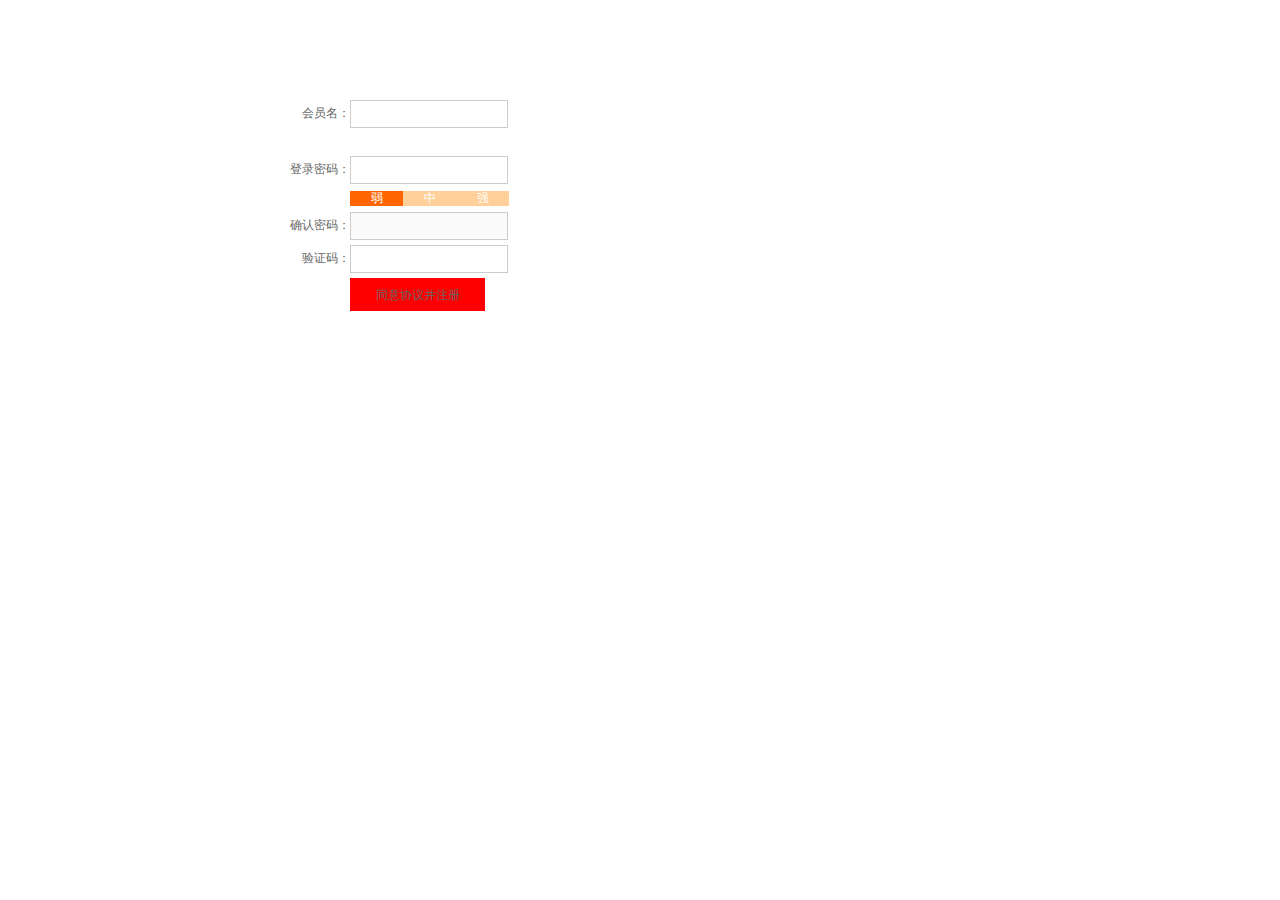
<file: 表单验证/index.html>
<!DOCTYPE html>
<html lang="en">
<head>
	<meta charset="UTF-8">
	<title>表单验证</title>
	<link rel="stylesheet" type="text/css" href="css/confirm.css" />
</head>
<body>
	<form>
		<div><label><span>会员名：</span><input type="text" class="text" /></label><p class="msg"></p></div>
		<div><label><span></span><b id="count">0个字符</b></label></div>
		<div><label><span>登录密码：</span><input type="password" class="text" /></label><p class="msg"></p></div>
		<div><label><span></span><em class="active">弱</em><em>中</em><em>强</em></label></div>
		<div><label><span>确认密码：</span><input type="password" class="text" disabled="" /></label><p class="msg"><i class="ati"></i>请在输入一次</p></div>
		<div><label><span>验证码：</span><input type="text" class="text" /></label></div>
		<div><input type="submit" class="submitBtn btn" value="同意协议并注册" /></div>
	</form>
	

	<script src="js/jquery-3.2.1.js"></script>
	<script type="text/javascript" src="js/confirm.js"></script>
</body>
</html>
</file>
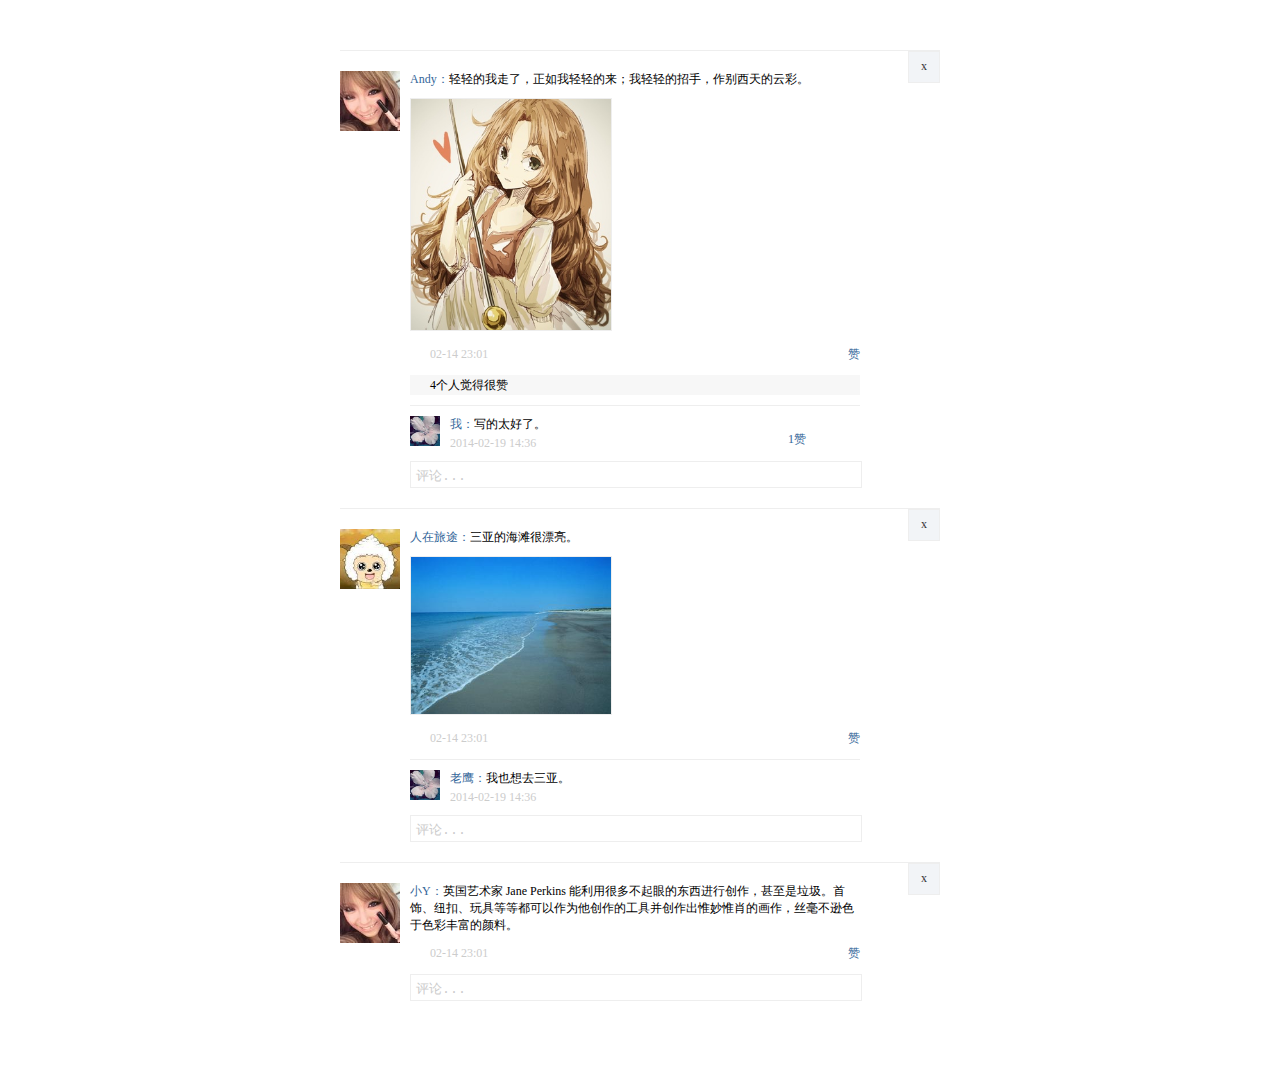
<file: 评论功能/index.html>
<!DOCTYPE html>
<html lang="en">
<head>
	<meta charset="UTF-8" />
	<title>评论功能</title>
	<link rel="stylesheet" type="text/css" href="css/comment.css">
</head>
<body>
	<div id="bodyBox">
		<ul id="list">
			<li class="box clearfix">
				<a class="close" href="javascript:;">x</a>
				<img class="head" src="images/1.jpg" alt="" />
				<div class="content">
					<div class="main">
						<p class="txt">
							<span class="user">Andy：</span>轻轻的我走了，正如我轻轻的来；我轻轻的招手，作别西天的云彩。
						</p>
						<img class="pic" src="images/img1.jpg" alt="" />
					</div>
					<div class="info clearfix">
						<span class="time">02-14 23:01</span>
						<a class="praise" href="javascript:;">赞</a>
					</div>
					<div class="praises-total" total="4">4个人觉得很赞</div>
					<ul class="comment-list">
						<li class="comment-box clearfix" user="self">
							<img class="myhead" src="images/my.jpg" alt="" />
							<div class="comment-content">
								<p class="comment-text"><span class="user">我：</span>写的太好了。</p>
								<p class="comment-time">
									2014-02-19 14:36
									<a href="javascript:;" class="comment-praise" total="1" my="0" style="display:inline-block;">1赞</a>
									<a href="javascript:;" class="comment-operate">删除</a>
								</p>
							</div>
						</li>
					</ul>
					<div class="text-box">
						<textarea class="comment" autocomplete="off">评论...</textarea>
						<button class="btn">回复</button>
						<span class="word"><span class="length">0</span>/140</span>
					</div>
				</div>
			</li>

			<li class="box clearfix">
				<a class="close" href="javascript:;">x</a>
				<img class="head" src="images/2.jpg" alt="" />
				<div class="content">
					<div class="main">
						<p class="txt">
							<span class="user">人在旅途：</span>三亚的海滩很漂亮。
						</p>
						<img class="pic" src="images/img5.jpg" alt="" />
					</div>
					<div class="info clearfix">
						<span class="time">02-14 23:01</span>
						<a class="praise" href="javascript:;">赞</a>
					</div>
					<div class="praises-total" total="4" style="display:none;"></div>
					<ul class="comment-list">
						<li class="comment-box clearfix" user="other">
							<img class="myhead" src="images/my.jpg" alt="" />
							<div class="comment-content">
								<p class="comment-text"><span class="user">老鹰：</span>我也想去三亚。</p>
								<p class="comment-time">
									2014-02-19 14:36
									<a href="javascript:;" class="comment-praise" total="0" my="0">赞</a>
									<a href="javascript:;" class="comment-operate">回复</a>
								</p>
							</div>
						</li>
					</ul>
					<div class="text-box">
						<textarea class="comment" autocomplete="off">评论...</textarea>
						<button class="btn">回复</button>
						<span class="word"><span class="length">0</span>/140</span>
					</div>
				</div>
			</li>

			<li class="box clearfix">
				<a class="close" href="javascript:;">x</a>
				<img class="head" src="images/1.jpg" alt="" />
				<div class="content">
					<div class="main">
						<p class="txt">
							<span class="user">小Y：</span>英国艺术家 Jane Perkins 能利用很多不起眼的东西进行创作，甚至是垃圾。首饰、纽扣、玩具等等都可以作为他创作的工具并创作出惟妙惟肖的画作，丝毫不逊色于色彩丰富的颜料。
						</p>
					</div>
					<div class="info clearfix">
						<span class="time">02-14 23:01</span>
						<a class="praise" href="javascript:;">赞</a>
					</div>
					<div class="praises-total" total="0" style="display:none;"></div>
					<ul class="comment-list">

					</ul>
					<div class="text-box">
						<textarea class="comment" autocomplete="off">评论...</textarea>
						<button class="btn">回复</button>
						<span class="word"><span class="length">0</span>/140</span>
					</div>
				</div>
			</li>
			
		</ul>
	</div>
	<script type="text/javascript" src="js/comment.js"></script>
	
</body>
</html>
</file>
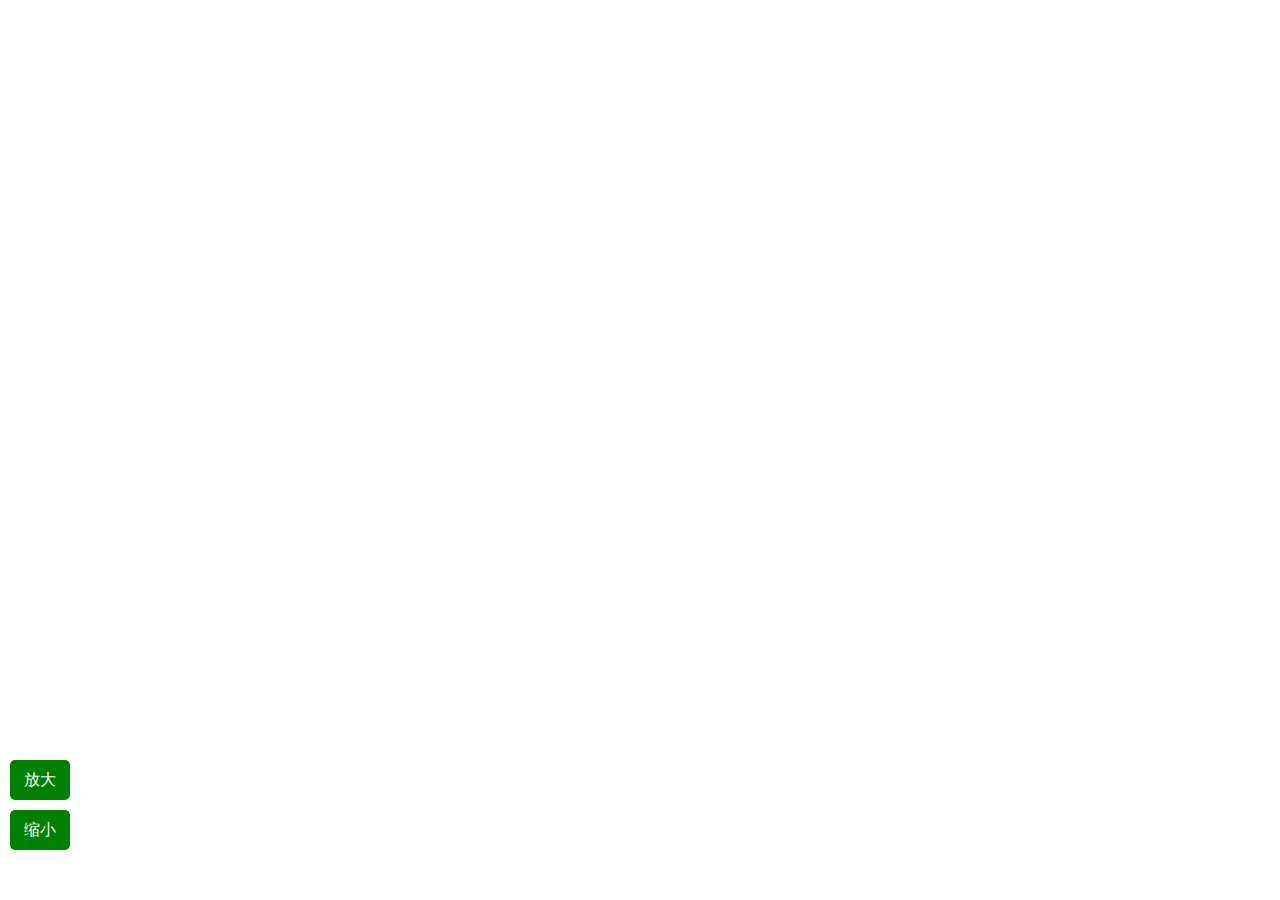
<file: 地图开发/index-1.html>
<!DOCTYPE html>
<html lang="en">
<head>
	<meta charset="UTF-8">
	<title>地图开发学习-基础</title>
	<link rel="stylesheet" type="text/css" href="css/map.css" />
</head>
<body>
	<div id="map"></div>
	<div id="zoomin">放大</div>
	<div id="zoomout">缩小</div>


	<script type="text/javascript" src="http://webapi.amap.com/maps?v=1.4.4&key=00ebfc3a960bc0b28c9b57ca165a5f98"></script>
	<script type="text/javascript" src="js/map-1.js"></script>
</body>
</html>
</file>
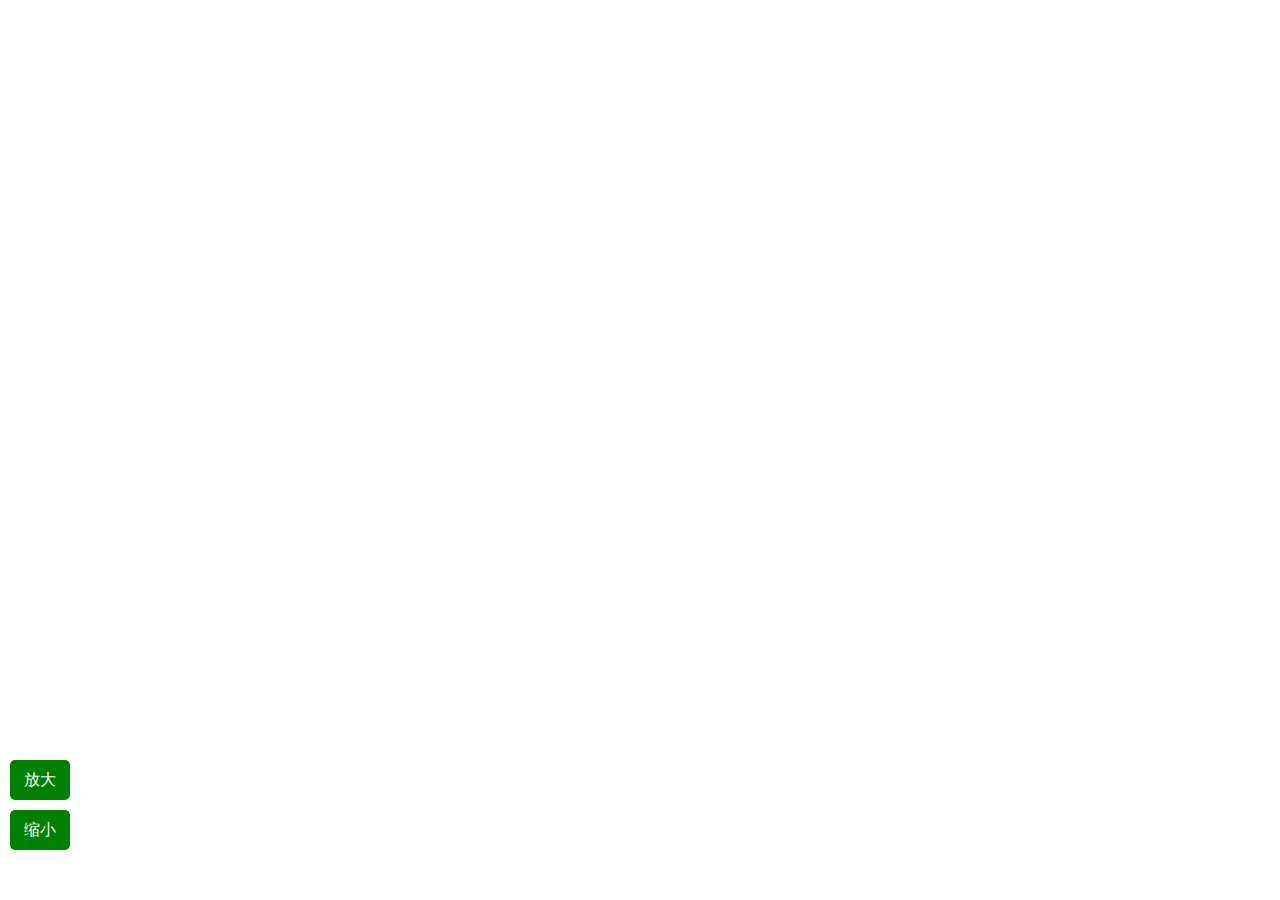
<file: 地图开发/index-2.html>
<!DOCTYPE html>
<html lang="en">
<head>
	<meta charset="UTF-8">
	<title>地图开发学习-工具</title>
	<link rel="stylesheet" type="text/css" href="css/map.css" />
</head>
<body>
	<div id="map"></div>
	<div id="zoomin">放大</div>
	<div id="zoomout">缩小</div>


	<script type="text/javascript" src="http://webapi.amap.com/maps?v=1.4.4&key=00ebfc3a960bc0b28c9b57ca165a5f98"></script>
	<script type="text/javascript" src="js/map-2.js"></script>
</body>
</html>
</file>
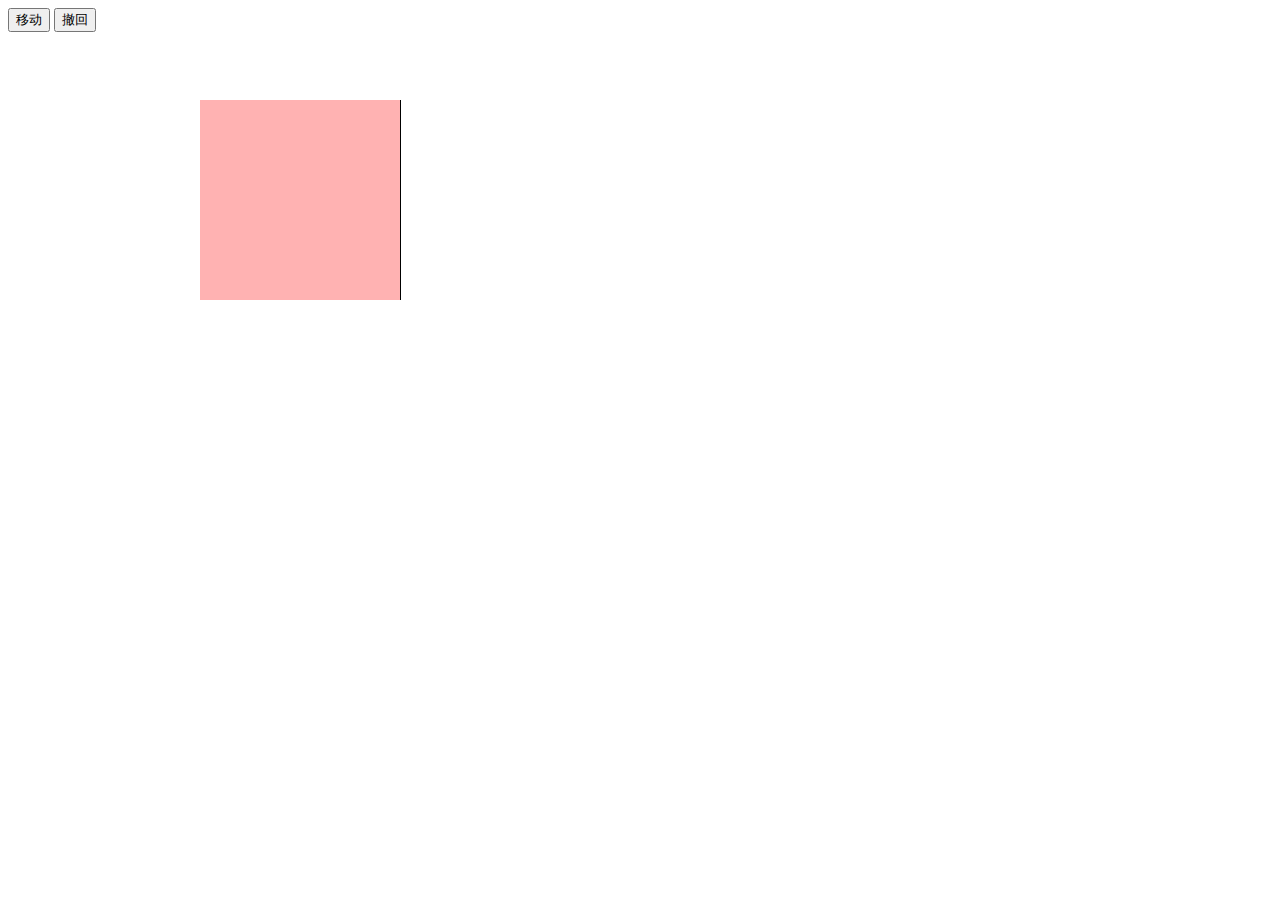
<file: 运动框架/move.html>
<!DOCTYPE html>
<html lang="en">
<head>
	<meta charset="UTF-8">
	<title>Document</title>
	<style type="text/css">
		#div1{
			width:200px;
			height:200px;
			background:red;
			position:absolute;
			top:100px;
			left:200px;
			filter:alpha(opacity:30);
			opacity:0.3;
		}
		#div2{
			width:1px;
			height:200px;
			background:black;
			position:absolute;
			top:100px;
			left:400px;
		}

	</style>
</head>
<body>
	<div id="div1"></div>
	<div id="div2"></div>
	<input type="button" id="btn1" value="移动"/>
	<input type="button" id="btn2" value="撤回"/>
	<script type="text/javascript" src="move.js"></script>
	<script >
		window.onload=function(){

			var oDiv=document.getElementById("div1");
			var oBtn1=document.getElementById("btn1");
			var oBtn2=document.getElementById("btn2");


			oBtn1.onclick=function(){
				startMove(oDiv,{"width":400,"height":400});
			};
			oBtn2.onclick=function(){
				startMove(oDiv,{"width":200,"height":200});
			}
		}
	</script>
</body>
</html>
</file>
<file: 评论功能/css/comment.css>
*{
	margin:0;
	padding:0;
	border:none;
}
body{
	font-size:12px;
}
li{
	list-style:none;
}
textarea{
	resize:none;
}
a{
	text-decoration:none;
	color:#333;
}
a:hover{
	text-decoration:underline;
}
.clearfix:after{
	content:".";
	display:block;
	height:0px;
	clear:both;
	visibility: hidden;
}

#bodyBox{
	width:600px;
	margin:50px auto;
	text-align:left;
}
#list{
	width:100%;
	text-align:left;
}
.box{
	border-top:1px solid #EEE;
	padding:20px 0;
	position:relative;
	width:600px;
}
.box:hover .close{
	display:block;
}
.close{
	
	position:absolute;
	top:0;
	right:0;
	border:1px solid #EEE;
	height:30px;
	width:30px;
	text-align:center;
	line-height:28px;
	background:#F2F4F7;
}
.close:hover{
	background:#C8D2E2;
	text-decoration:none;
}
.head{
	float:left;
	width:60px;
	height:60px;
	margin-right:10px;
}
.content{
	float:left;
	width:450px;
}
.main{
	margin-bottom:10px;
}
.txt{
	margin-bottom:10px;
}
.user{
	color:#369;
}
.pic{
	width:200px;
	border:1px solid #EEE;
	margin-right:5px;
}
.info{
	height:20px;
	line-height:19px;
	font-size:12px;
	margin-bottom:10px;
}

.info .time{
	color:#CCC;
	float:left;
	padding-left:20px;
	height:20px;
	background: url(F:/项目/Github/js.project/评论功能/images/bg1.jpg) no-repeat left top;	
}
.info .praise{
	float:right;
	color:#369;
	height:20px;
	padding-left:20px;
	background:url(F:/项目/Github/js.project/评论功能/images/bg2.jpg) no-repeat left top;
}
.info .praise:hover{
	background:url(F:/项目/Github/js.project/评论功能/images/bg3.jpg) no-repeat left top;
}
.praises-total{
	display:block;
	margin-bottom:10px;
	height:20px;
	line-height:20px;
	background:url(F:/项目/Github/js.project/评论功能/images/praise.png) no-repeat left top rgb(247, 247, 247);
	padding-left:20px;
}
.comment-box{
	padding:10px 0;
	border-top:1px solid #EEE;
}
.comment-box:hover{
	background:rgb(247,247,247);
}
.comment-box .myhead{
	float:left;
	width:30px;
	height:30px;
	margin-right:10px;
}
.comment-box .comment-content{
	float:left;
	width:400px;
}
.comment-box .comment-content .comment-time{
	color:#CCC;
	margin-top:2px;
	line-height: 16px;
	position:relative;
}

.comment-box .comment-content .comment-praise{
	display:none;
	position:absolute;
	bottom:0;
	right:44px;
	height:20px;
	color:#369;
	background:url(F:/项目/Github/js.project/评论功能/images/praise.png) no-repeat top left;
	padding-left:20px;
}
.comment-box .comment-content .comment-operate{
	display:none;
	position:absolute;
	bottom:0;
	right:0;
	height:20px;
	color:#369;
}
.comment-box .comment-content:hover .comment-praise{
	display:inline-block;
}
.comment-box .comment-content:hover .comment-operate{
	display:inline-block;
}
.text-box .comment{
	display:block;
	height:15px;
	border:1px solid #EEE;
	width:440px;
	padding:5px;
	color:#CCC;
	resize:none;
}
.text-box .btn{
	display:none;
	float:right;
	height:20px;
	width:65px;
	font-size:12px;
	font-weight:bold;
	color:#FFF;
	background:#4679AC;
	border:1px solid #0C528D;
}
.text-box .btn-off {
	border: 1px solid #ccc; 
	color: #ccc; 
	background: #F7F7F7;
}
.text-box .word{
	display:none;
	float:right;
	margin:5px 10px 0 0;
	color:#666;
}
.text-box-on .comment{ 
	height: 50px; color: #333;
}
.text-box-on .btn{ 
	display: inline-block;
}
.text-box-on .word{
	display: inline-block;
}
</file>
<file: 地图开发/css/map.css>
body,html,#map{
	width:100%;
	height:100%;
}

body{
margin:0;
}

#zoomin,#zoomout{
	position:absolute;
	left:10px;
	width:60px;
	height:40px;
	z-index:160;
	background-color:green;
	color:#FFF;
	border-radius:5px;
	line-height:40px;
	text-align:center;
	cursor:pointer;
}
#zoomin{
	bottom:100px;
}
#zoomout{
	bottom:50px;
}
</file>
<file: 表单验证/css/confirm.css>
/*reset*/
body,ul,ol,li,p,h1,h2,h3,h4,h5,h6,form,fieldset,table,td,img,div,dl,dt,dd,input{
	margin:0;
	padding:0;
	font:12px/1.5 "宋体","Arial","sana-serif","Tahoma";
	color:#666;
}
ul,ol,li{
	list-style:none;
}
img{
	border:none;
}
input,select,img,label{
	vertical-align:middle;
}
input:focus,textarea:focus{
	outline:none;
}
.btn{
	border:none 0;
}
.mb10{
	margin-bottom:10px;
}


/*main*/
form{
	width:740px;
	height:500px;
	margin:100px auto;
}

form div{
	overflow:hidden;
	clear:both;
	margin:5px 0;
}
form div p{
	display:none;
}
form div label{
	float:left;
	clear:both;
}

form div label .text{
	width:152px;
	height:26px;
	padding:0 2px;
	border:1px solid #CCC;
}

form div label b{
	font-weight:normal;
	font-size:12px;
	color:#CCC;
	visibility:hidden;
}

form div em{
	display:inline-block;
	font-size:12px;
	text-align:center;
	color:#FFF;
	vertical-align:middle;
	font-style:normal;
	width:53px;
	height:15px;
	line-height: 15px;
	background:#FFD099;
}

form div .active{
	background:#FF6600;
}

div span{
	display:inline-block;
	width:80px;
	text-align:right;
}
.submitBtn{
	width:135px;
	height:33px;
	background:red;
	margin-left:80px;
}
.changeImg{
	width:22px;
	height:22px;
	display:inline-block;
	vertical-align: middle;
	background: green;
}
.msg{
	line-height: 26px;
	color:#999;
	float:left;
	margin-left:5px;
}
.msg i{
	display:inline-block;
	vertical-align: middle;
	width:25px;
	height:20px;
	background:blue;
	margin-right:5px;
}
.msg .err{
	background:red;
}
.msg .ok{
	background:green;
}
</file>
